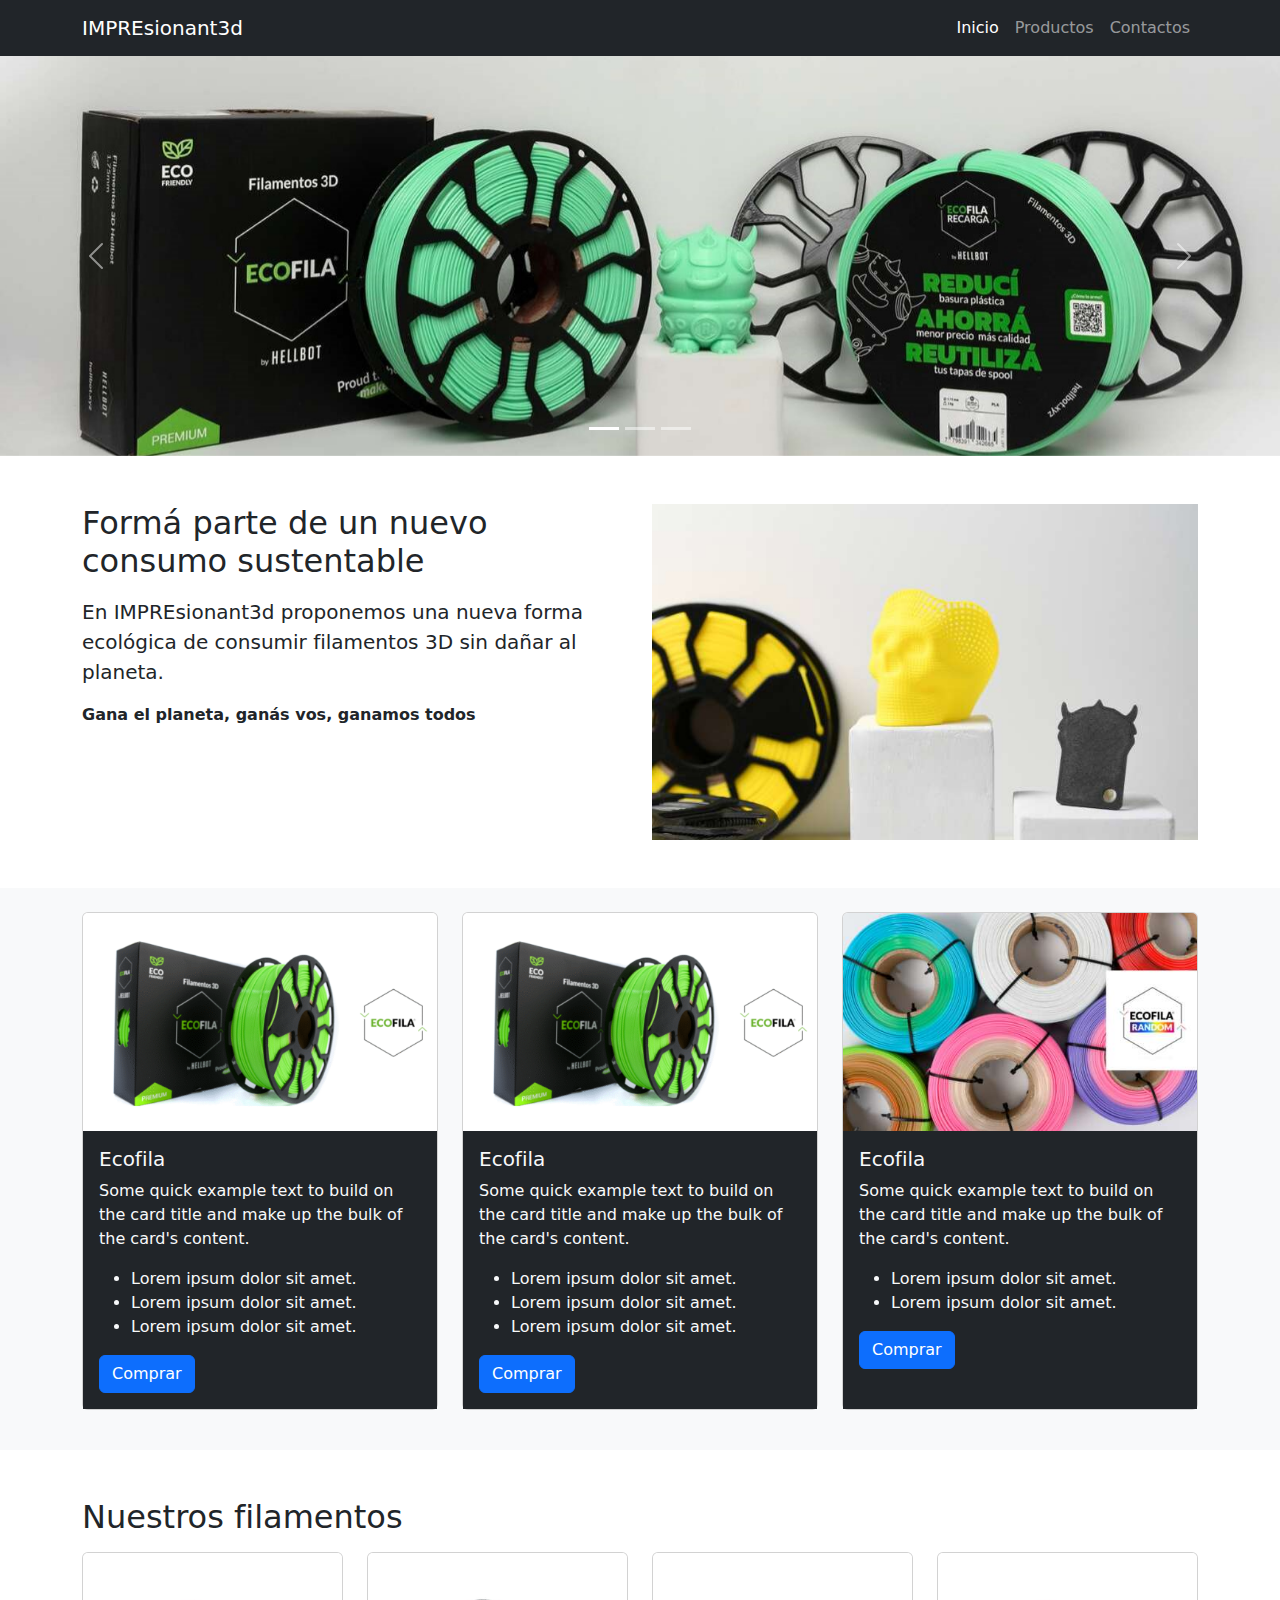
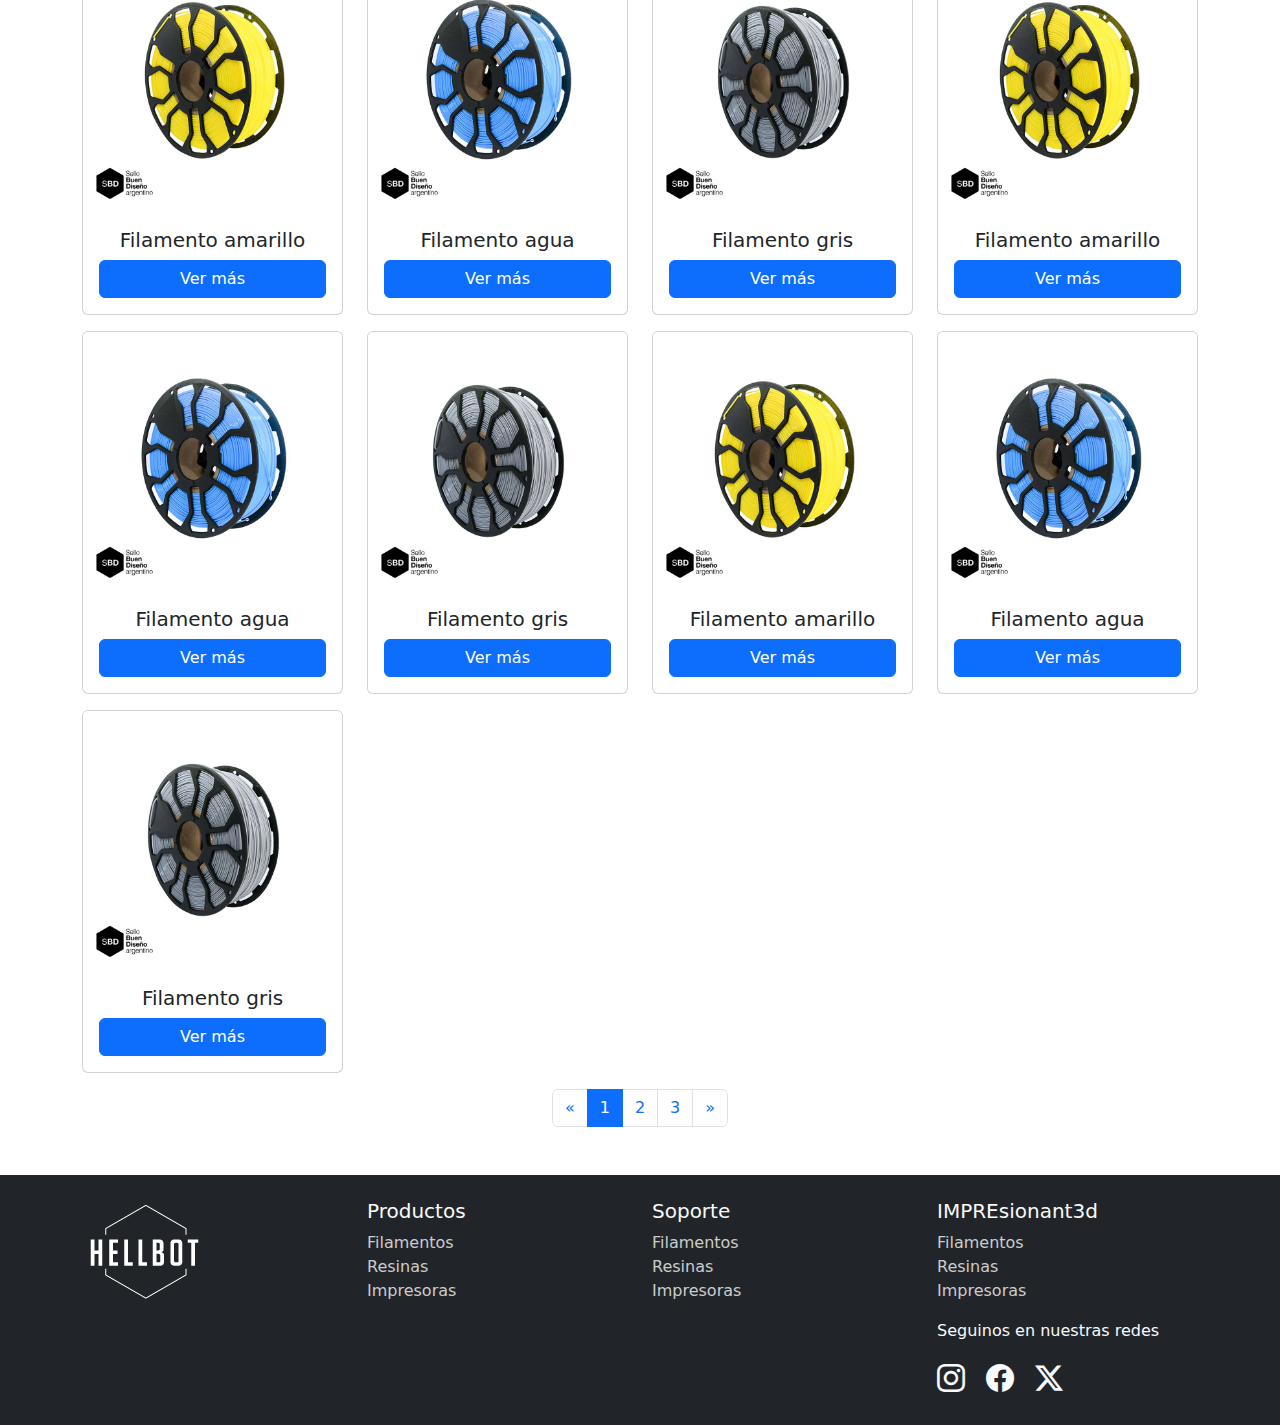
<file: index.html>
<!DOCTYPE html>
<html lang="es">
<head>
    <meta charset="UTF-8">
    <meta name="viewport" content="width=device-width, initial-scale=1.0">
    <meta name="description" content="Venta de insumos para impresiones 3D">
    <meta name="keywords" content="filamento, resina, pla, petg, impresoras 3d">
    <meta name="author" content="Martín Cristian Cornejo">
    <link rel="stylesheet" href="./css/bootstrap.min.css">
    <link rel="stylesheet" href="https://cdn.jsdelivr.net/npm/bootstrap-icons@1.11.0/font/bootstrap-icons.css">
    <link rel="stylesheet" href="./css/style.css">
    <title>IMPREsionant3d</title>
</head>
<body>
    <header>
        <nav class="navbar navbar-expand-lg bg-dark navbar-dark">
            <div class="container">
                <a class="navbar-brand" href="index.html">IMPREsionant3d</a>
                <button class="navbar-toggler" type="button" data-bs-toggle="collapse" data-bs-target="#navbarSupportedContent" aria-controls="navbarSupportedContent" aria-expanded="false" aria-label="Toggle navigation">
                    <span class="navbar-toggler-icon"></span>
                </button>
                <div class="collapse navbar-collapse" id="navbarSupportedContent">
                    <ul class="navbar-nav ms-auto mb-2 mb-lg-0">
                        <li class="nav-item"><a class="nav-link active" aria-current="page" href="index.html">Inicio</a></li>
                        <li class="nav-item"><a class="nav-link" href="./pages/productos.html">Productos</a></li>
                        <li class="nav-item"><a class="nav-link" href="./pages/contactos.html">Contactos</a></li>
                    </ul>
                </div>
            </div>
          </nav>
    </header> 

    <main>
        <section id="bannerProductos" class="carousel slide">
            <div class="carousel-indicators">
                <button type="button" data-bs-target="#bannerProductos" data-bs-slide-to="0" class="active" aria-current="true" aria-label="Slide 1"></button>
                <button type="button" data-bs-target="#bannerProductos" data-bs-slide-to="1" aria-label="Slide 2"></button>
                <button type="button" data-bs-target="#bannerProductos" data-bs-slide-to="2" aria-label="Slide 3"></button>
            </div>
            <div class="carousel-inner">
                <div class="carousel-item active">
                    <img src="./img/Ecofilas-1620x1080.jpg" class="d-block w-100 carouselProductos" alt="...">
                </div>
                <div class="carousel-item">
                    <img src="./img/DSC_5525-1620x1080.jpg" class="d-block w-100 carouselProductos" alt="...">
                </div>
                <div class="carousel-item">
                    <img src="./img/softcolors-1620x1080.jpg" class="d-block w-100 carouselProductos" alt="...">
                </div>
            </div>
            <button class="carousel-control-prev" type="button" data-bs-target="#bannerProductos" data-bs-slide="prev">
              <span class="carousel-control-prev-icon" aria-hidden="true"></span>
              <span class="visually-hidden">Previous</span>
            </button>
            <button class="carousel-control-next" type="button" data-bs-target="#bannerProductos" data-bs-slide="next">
              <span class="carousel-control-next-icon" aria-hidden="true"></span>
              <span class="visually-hidden">Next</span>
            </button>
        </section>

        <section class="container my-5">
            <div class="row">
                <div class="col-md-6">
                    <h2 class="mb-3">Formá parte de un nuevo consumo sustentable</h2>
                    <p class="lead">En IMPREsionant3d proponemos una nueva forma ecológica de consumir filamentos 3D sin dañar al planeta.</p>
                    <p class="fw-bold">Gana el planeta, ganás vos, ganamos todos</p>
                </div>
                <div class="col-md-6">
                    <img src="./img/petg-650x400.jpg" class="img-fluid my-custom-img" alt="">
                </div>
            </div>
        </section>

        <section class="bg-light py-4">
            <div class="container">
                <div class="row justify-content-center">
                    <div class="col-md-6 col-lg-4 mb-3">
                        <div class="card h-100">
                            <img src="./img/Ecofila-480x295.png" class="card-img-top" alt="...">
                            <div class="card-body bg-dark text-light">
                                <h5 class="card-title">Ecofila</h5>
                                <p class="card-text">Some quick example text to build on the card title and make up the bulk of the card's content.</p>
                                <ul>
                                    <li>Lorem ipsum dolor sit amet.</li>
                                    <li>Lorem ipsum dolor sit amet.</li>
                                    <li>Lorem ipsum dolor sit amet.</li>
                                </ul>
                                <a href="./" class="btn btn-primary">Comprar</a>
                            </div>
                        </div>
                    </div>
                    <div class="col-md-6 col-lg-4 mb-3">
                        <div class="card h-100">
                            <img src="./img/Ecofila-480x295.png" class="card-img-top" alt="...">
                            <div class="card-body bg-dark text-light">
                                <h5 class="card-title">Ecofila</h5>
                                <p class="card-text">Some quick example text to build on the card title and make up the bulk of the card's content.</p>
                                <ul>
                                    <li>Lorem ipsum dolor sit amet.</li>
                                    <li>Lorem ipsum dolor sit amet.</li>
                                    <li>Lorem ipsum dolor sit amet.</li>
                                </ul>
                                <a href="./pages/productos.html" class="btn btn-primary">Comprar</a>
                            </div>
                        </div>
                    </div>
                    <div class="col-md-6 col-lg-4 mb-3">
                        <div class="card h-100">
                            <img src="./img/Ecofila-Random-480x295.jpg" class="card-img-top" alt="...">
                            <div class="card-body bg-dark text-light">
                                <h5 class="card-title">Ecofila</h5>
                                <p class="card-text">Some quick example text to build on the card title and make up the bulk of the card's content.</p>
                                <ul>
                                    <li>Lorem ipsum dolor sit amet.</li>
                                    <li>Lorem ipsum dolor sit amet.</li>
                                </ul>
                                <button class="btn btn-primary" data-bs-target="#modalFilamentoColores" data-bs-toggle="modal">Comprar</button>
                            </div>
                        </div>
                    </div>
                </div>
            </div>
        </section>

        <section class="my-5 container">
            <h2 class="mb-3">Nuestros filamentos</h2>
            <article class="row">
                <div class="col-md-4 col-lg-3 mb-3">
                    <div class="card">
                        <img src="./img/Amarillo-800x800.jpg" class="card-img-top" alt="...">
                        <div class="card-body">
                          <h5 class="card-title text-center">Filamento amarillo</h5>
                          <button class="btn btn-primary w-100" data-bs-target="#exampleModal" data-bs-toggle="modal">Ver más</button>
                        </div>
                    </div>
                </div>
                <div class="col-md-4 col-lg-3 mb-3">
                    <div class="card">
                        <img src="./img/Celeste-800x800.jpg" class="card-img-top" alt="...">
                        <div class="card-body">
                          <h5 class="card-title text-center">Filamento agua</h5>
                          <button href="#" class="btn btn-primary w-100">Ver más</button>
                        </div>
                    </div>
                </div>
                <div class="col-md-4 col-lg-3 mb-3">
                    <div class="card">
                        <img src="./img/Gris-800x800.jpg" class="card-img-top" alt="...">
                        <div class="card-body">
                          <h5 class="card-title text-center">Filamento gris</h5>
                          <button href="#" class="btn btn-primary w-100">Ver más</button>
                        </div>
                    </div>
                </div>
                <div class="col-md-4 col-lg-3 mb-3">
                    <div class="card">
                        <img src="./img/Amarillo-800x800.jpg" class="card-img-top" alt="...">
                        <div class="card-body">
                          <h5 class="card-title text-center">Filamento amarillo</h5>
                          <button href="#" class="btn btn-primary w-100">Ver más</button>
                        </div>
                    </div>
                </div>
                <div class="col-md-4 col-lg-3 mb-3">
                    <div class="card">
                        <img src="./img/Celeste-800x800.jpg" class="card-img-top" alt="...">
                        <div class="card-body">
                          <h5 class="card-title text-center">Filamento agua</h5>
                          <button href="#" class="btn btn-primary w-100">Ver más</button>
                        </div>
                    </div>
                </div>
                <div class="col-md-4 col-lg-3 mb-3">
                    <div class="card">
                        <img src="./img/Gris-800x800.jpg" class="card-img-top" alt="...">
                        <div class="card-body">
                          <h5 class="card-title text-center">Filamento gris</h5>
                          <button href="#" class="btn btn-primary w-100">Ver más</button>
                        </div>
                    </div>
                </div>
                <div class="col-md-4 col-lg-3 mb-3">
                    <div class="card">
                        <img src="./img/Amarillo-800x800.jpg" class="card-img-top" alt="...">
                        <div class="card-body">
                          <h5 class="card-title text-center">Filamento amarillo</h5>
                          <button href="#" class="btn btn-primary w-100">Ver más</button>
                        </div>
                    </div>
                </div>
                <div class="col-md-4 col-lg-3 mb-3">
                    <div class="card">
                        <img src="./img/Celeste-800x800.jpg" class="card-img-top" alt="...">
                        <div class="card-body">
                          <h5 class="card-title text-center">Filamento agua</h5>
                          <button href="#" class="btn btn-primary w-100">Ver más</button>
                        </div>
                    </div>
                </div>
                <div class="col-md-4 col-lg-3 mb-3">
                    <div class="card">
                        <img src="./img/Gris-800x800.jpg" class="card-img-top" alt="...">
                        <div class="card-body">
                          <h5 class="card-title text-center">Filamento gris</h5>
                          <button href="#" class="btn btn-primary w-100">Ver más</button>
                        </div>
                    </div>
                </div>
            </article>
            <nav aria-label="Page navigation products">
                <ul class="pagination justify-content-center">
                  <li class="page-item">
                    <a class="page-link" href="#" aria-label="Previous">
                      <span aria-hidden="true">&laquo;</span>
                    </a>
                  </li>
                  <li class="page-item"><a class="page-link active" href="#">1</a></li>
                  <li class="page-item"><a class="page-link" href="#">2</a></li>
                  <li class="page-item"><a class="page-link" href="#">3</a></li>
                  <li class="page-item">
                    <a class="page-link" href="#" aria-label="Next">
                      <span aria-hidden="true">&raquo;</span>
                    </a>
                  </li>
                </ul>
              </nav>
        </section>

        <!-- Modal -->
<div class="modal fade" id="modalFilamentoColores" tabindex="-1" aria-labelledby="modalFilamentoColoresLabel" aria-hidden="true">
    <div class="modal-dialog">
      <div class="modal-content">
        <div class="modal-header">
          <h3 class="modal-title fs-5" id="modalFilamentoColoresLabel">Ecofila random</h3>
          <button type="button" class="btn-close" data-bs-dismiss="modal" aria-label="Close"></button>
        </div>
        <div class="modal-body">
            <img src="./img/Ecofila-Random-480x295.jpg" class="img-fluid mb-3" alt="Ecofila Random">
            <p>Lorem ipsum dolor sit amet consectetur, adipisicing elit. In omnis corporis facilis corrupti sapiente fuga aspernatur deleniti velit, nisi ratione earum fugiat animi ad nostrum consequuntur sed enim dignissimos exercitationem.</p>
            <p class="fw-bold lead">Precio: $5000</p>
        </div>
        <div class="modal-footer">
            <button type="button" class="btn btn-primary" disabled>Finalizar compra</button>
        </div>
      </div>
    </div>
</div>  
  <!-- Modal -->
  <div class="modal fade" id="exampleModal" tabindex="-1" aria-labelledby="exampleModalLabel" aria-hidden="true">
    <div class="modal-dialog">
      <div class="modal-content">
        <div class="modal-header">
          <h3 class="modal-title fs-5" id="exampleModalLabel">Modal title</h1>
          <button type="button" class="btn-close" data-bs-dismiss="modal" aria-label="Close"></button>
        </div>
        <div class="modal-body">
          <img src="./img/Amarillo-800x800.jpg" class="img-fluid" alt="filamento amarillo">
          <p>Lorem ipsum, dolor sit amet consectetur adipisicing elit. Est non laudantium iure praesentium id odit dolor, aut consequatur cupiditate eius voluptatem, commodi perspiciatis. Aliquid debitis accusantium accusamus, quos corrupti fugit.</p>
        </div>
      </div>
    </div>
  </div>
    </main>

    <!-- Footer  -->
    <footer class="bg-dark text-light py-4">
        <div class="container">
            <div class="row">
                <div class="col-md-12 col-lg-3 text-center text-lg-start mb-4">
                    <img src="./img/logo-footer.png" alt="Logo IMPREsionant3d">
                </div>
                <div class="col-md-4 col-lg-3">
                    <h5>Productos</h5>
                    <ul class="list-unstyled">
                        <li>Filamentos</li>
                        <li>Resinas</li>
                        <li>Impresoras</li>
                    </ul>
                </div>
                <div class="col-md-4 col-lg-3">
                    <h5>Soporte</h5>
                    <ul class="list-unstyled">
                        <li>Filamentos</li>
                        <li>Resinas</li>
                        <li>Impresoras</li>
                    </ul>
                </div>
                <div class="col-md-4 col-lg-3">
                    <h5>IMPREsionant3d</h5>
                    <ul class="list-unstyled">
                        <li>Filamentos</li>
                        <li>Resinas</li>
                        <li>Impresoras</li>
                    </ul>
                    <p>Seguinos en nuestras redes</p>
                    <a href="https://instagram.com" class="link-light me-3" target="_blank"><i class="bi bi-instagram fs-3"></i></a>
                    <a href="https://facebook.com" class="link-light me-3" target="_blank"><i class="bi bi-facebook fs-3"></i></a>
                    <a href="https://x.com" class="link-light me-3" target="_blank"><i class="bi bi-twitter-x fs-3"></i></a>
                </div>
            </div>
        </div>
    </footer>
    <script src="./js/bootstrap.min.js"></script>
</body>
</html>
</file>
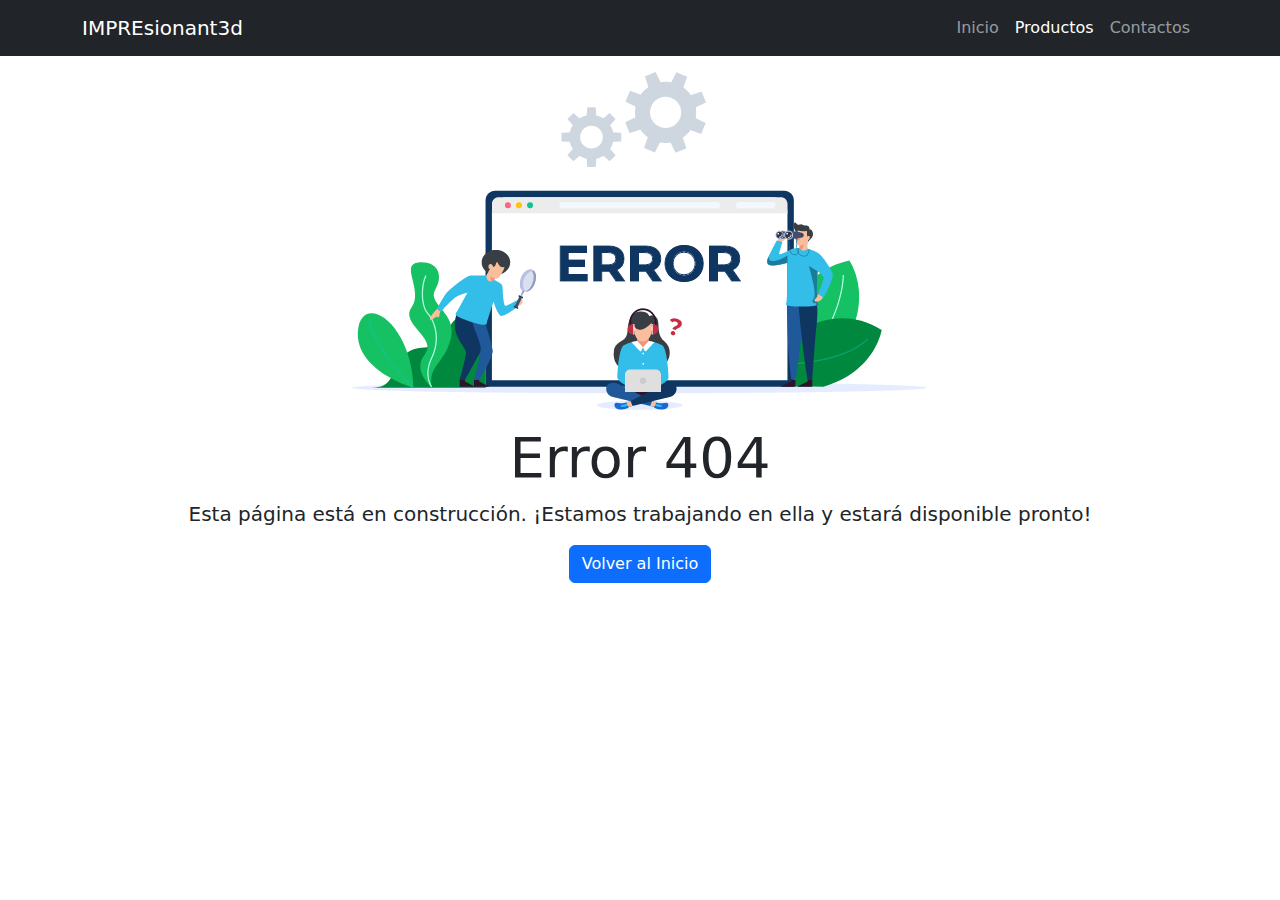
<file: pages/productos.html>
<!DOCTYPE html>
<html lang="es">
<head>
    <meta charset="UTF-8">
    <meta name="viewport" content="width=device-width, initial-scale=1.0">
    <meta name="description" content="Venta de insumos para impresiones 3D">
    <meta name="keywords" content="filamento, resina, pla, petg, impresoras 3d">
    <meta name="author" content="Martín Cristian Cornejo">
    <link rel="stylesheet" href="../css/bootstrap.min.css">
    <link rel="stylesheet" href="../css/style.css">
    <title>IMPREsionant3d</title>
</head>
<body>
    <header>
        <nav class="navbar navbar-expand-lg bg-dark navbar-dark">
            <div class="container">
                <a class="navbar-brand" href="../index.html">IMPREsionant3d</a>
                <button class="navbar-toggler" type="button" data-bs-toggle="collapse" data-bs-target="#navbarSupportedContent" aria-controls="navbarSupportedContent" aria-expanded="false" aria-label="Toggle navigation">
                    <span class="navbar-toggler-icon"></span>
                </button>
                <div class="collapse navbar-collapse" id="navbarSupportedContent">
                    <ul class="navbar-nav ms-auto mb-2 mb-lg-0">
                        <li class="nav-item"><a class="nav-link" aria-current="page" href="../index.html">Inicio</a></li>
                        <li class="nav-item"><a class="nav-link active" href="./productos.html">Productos</a></li>
                        <li class="nav-item"><a class="nav-link" href="./contactos.html">Contactos</a></li>
                    </ul>
                </div>
            </div>
          </nav>
    </header> 

    <main>
        <div class="container text-center mt-3">
            <img src="../img/404.png" alt="Imagen 404" class="img-fluid"/>
            <h1 class="display-4">Error 404</h1>
            <p class="lead">Esta página está en construcción. ¡Estamos trabajando en ella y estará disponible pronto!</p>
            <a href="../index.html" class="btn btn-primary">Volver al Inicio</a>
        </div>
    </main>

    
    <script src="../js/bootstrap.min.js"></script>
</body>
</html>
</file>
<file: css/style.css>
body{
    display: flex;
    flex-direction: column;
    min-height: 100vh;
}

main{
    flex-grow: 1;
}

.carouselProductos{
    height: 400px;
    object-fit: cover;
}

footer ul li{
    color: #ccc;
}

.my-custom-img{
    width: 100%;
}
</file>
